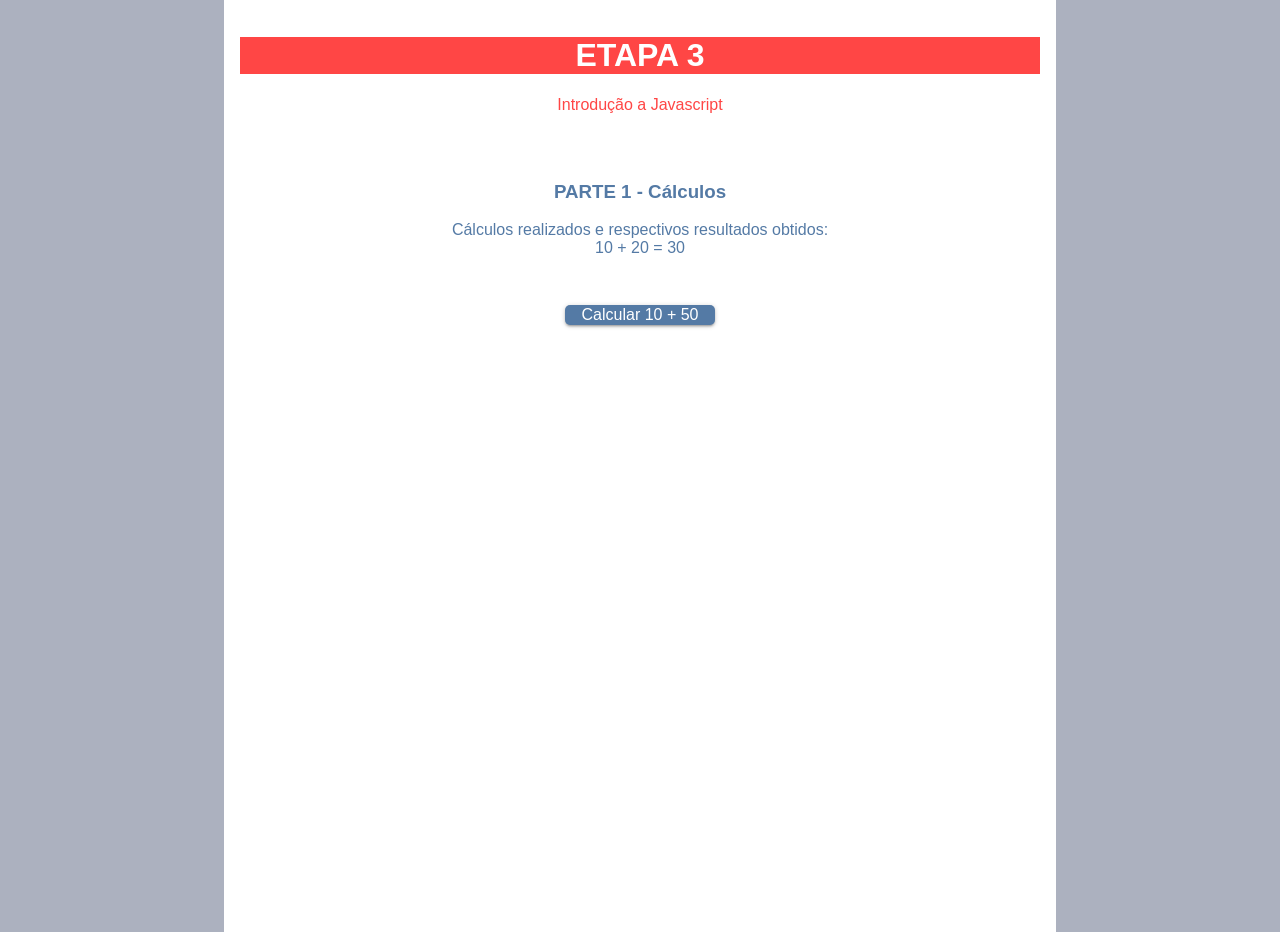
<file: 02_TUTORIAL/Semana 3/frontend/index.html>
﻿<!DOCTYPE html>
<html>
<head>
	<meta charset="UTF-8" />
	<meta name="viewport" content="width=device-width, initial-scale=1, maximum-scale=1" />
	<title>ETAPA 3</title>
	<link rel="stylesheet" href="style.css" />	
	<script src="script.js"></script>

</head>
<body>
	<div id="main">
		<h1>ETAPA 3</h1>
		Introdução a Javascript
		<div id="calc" class="sections">
			<h3>PARTE 1 - Cálculos</h3>
			Cálculos realizados e respectivos resultados obtidos:
		</div>
		<button onclick="CalcAddAndShow(10, 50)" class="button-calc">Calcular 10 + 50</button>
	</div>
</body>
</html>
</file>
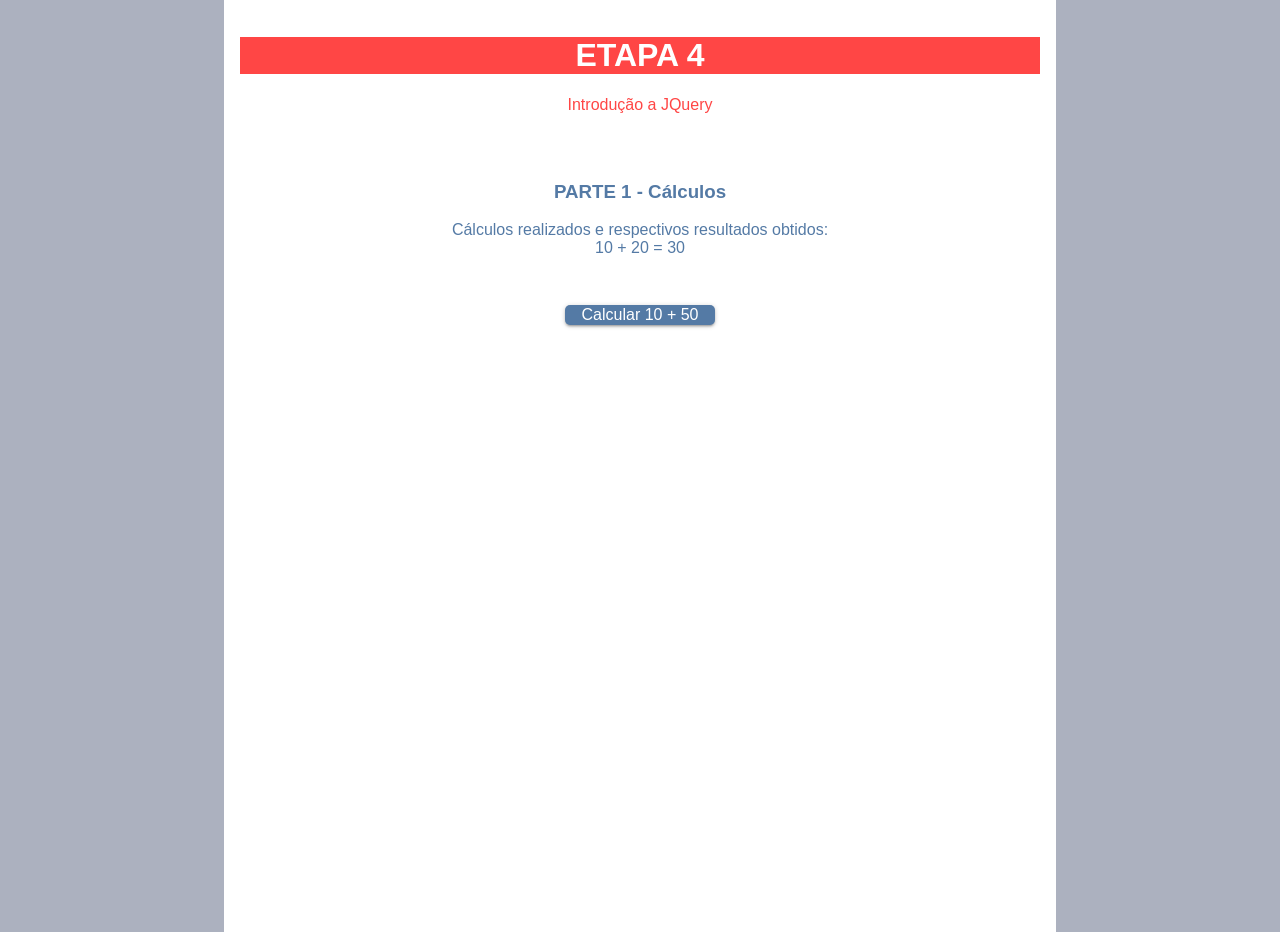
<file: 02_TUTORIAL/Semana 4/frontend/index.html>
﻿<!DOCTYPE html>
<html>
<head>
	<meta charset="UTF-8" />
	<meta name="viewport" content="width=device-width, initial-scale=1, maximum-scale=1" />
	<title>ETAPA 4</title>
	<link rel="stylesheet" href="style.css" />
	<script src="https://ajax.googleapis.com/ajax/libs/jquery/3.6.0/jquery.min.js"></script>	
	<script src="script.js"></script>

</head>
<body>
	<div id="main">
		<h1>ETAPA 4</h1>
		Introdução a JQuery
		<div id="calc" class="sections">
			<h3>PARTE 1 - Cálculos</h3>
			Cálculos realizados e respectivos resultados obtidos:
		</div>
		<button onclick="CalcAddAndShow(10, 50)" class="button-calc">Calcular 10 + 50</button>
	</div>
</body>
</html>
</file>
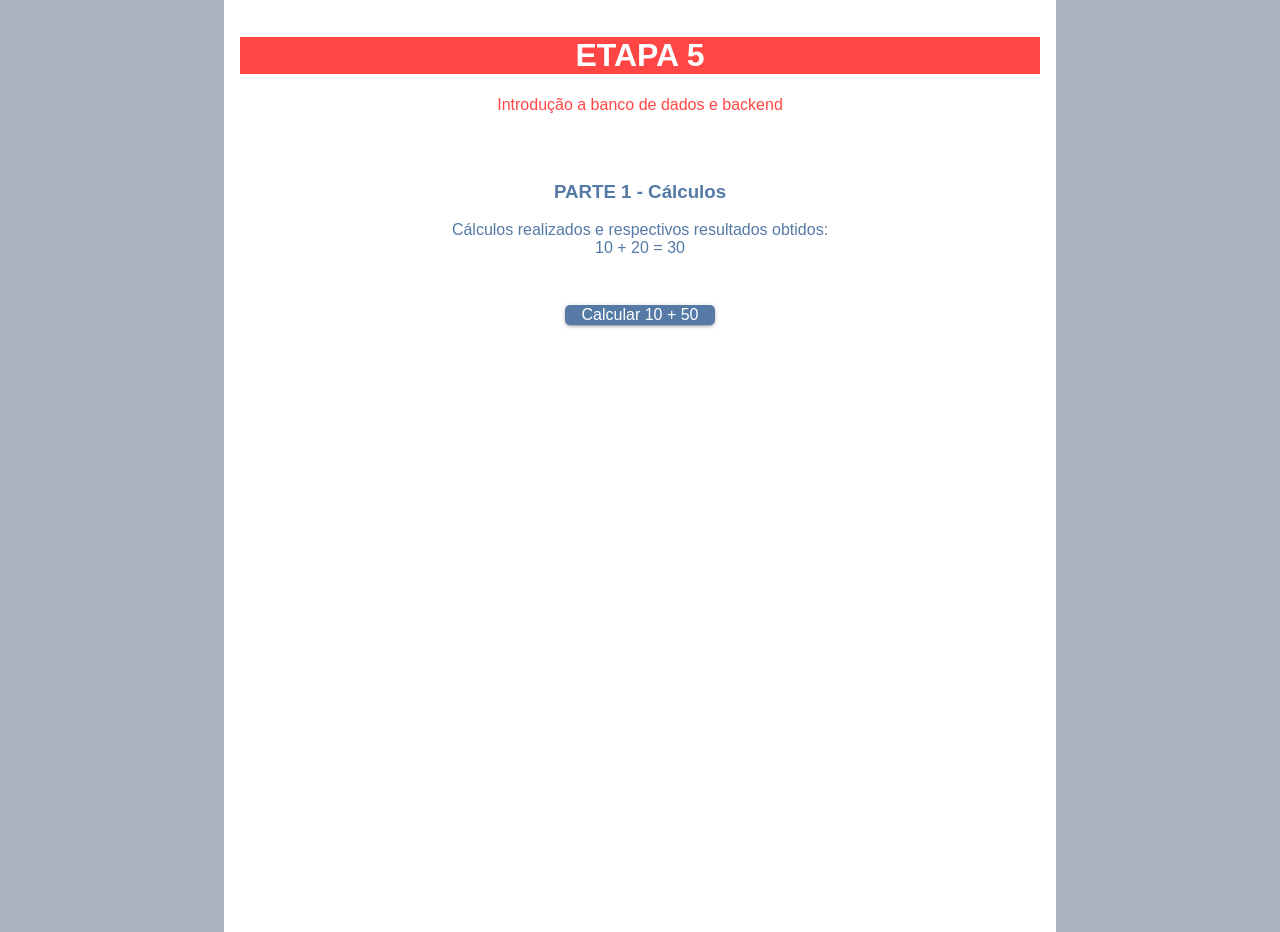
<file: 02_TUTORIAL/Semana 5/frontend/index.html>
﻿<!DOCTYPE html>
<html>
<head>
	<meta charset="UTF-8" />
	<meta name="viewport" content="width=device-width, initial-scale=1, maximum-scale=1" />
	<title>ETAPA 5</title>
	<link rel="stylesheet" href="style.css" />
	<script src="https://ajax.googleapis.com/ajax/libs/jquery/3.6.0/jquery.min.js"></script>	
	<script src="script.js"></script>

</head>
<body>
	<div id="main">
		<h1>ETAPA 5</h1>
		Introdução a banco de dados e backend
		<div id="calc" class="sections">
			<h3>PARTE 1 - Cálculos</h3>
			Cálculos realizados e respectivos resultados obtidos:
		</div>
		<button onclick="CalcAddAndShow(10, 50)" class="button-calc">Calcular 10 + 50</button>
	</div>
</body>
</html>
</file>
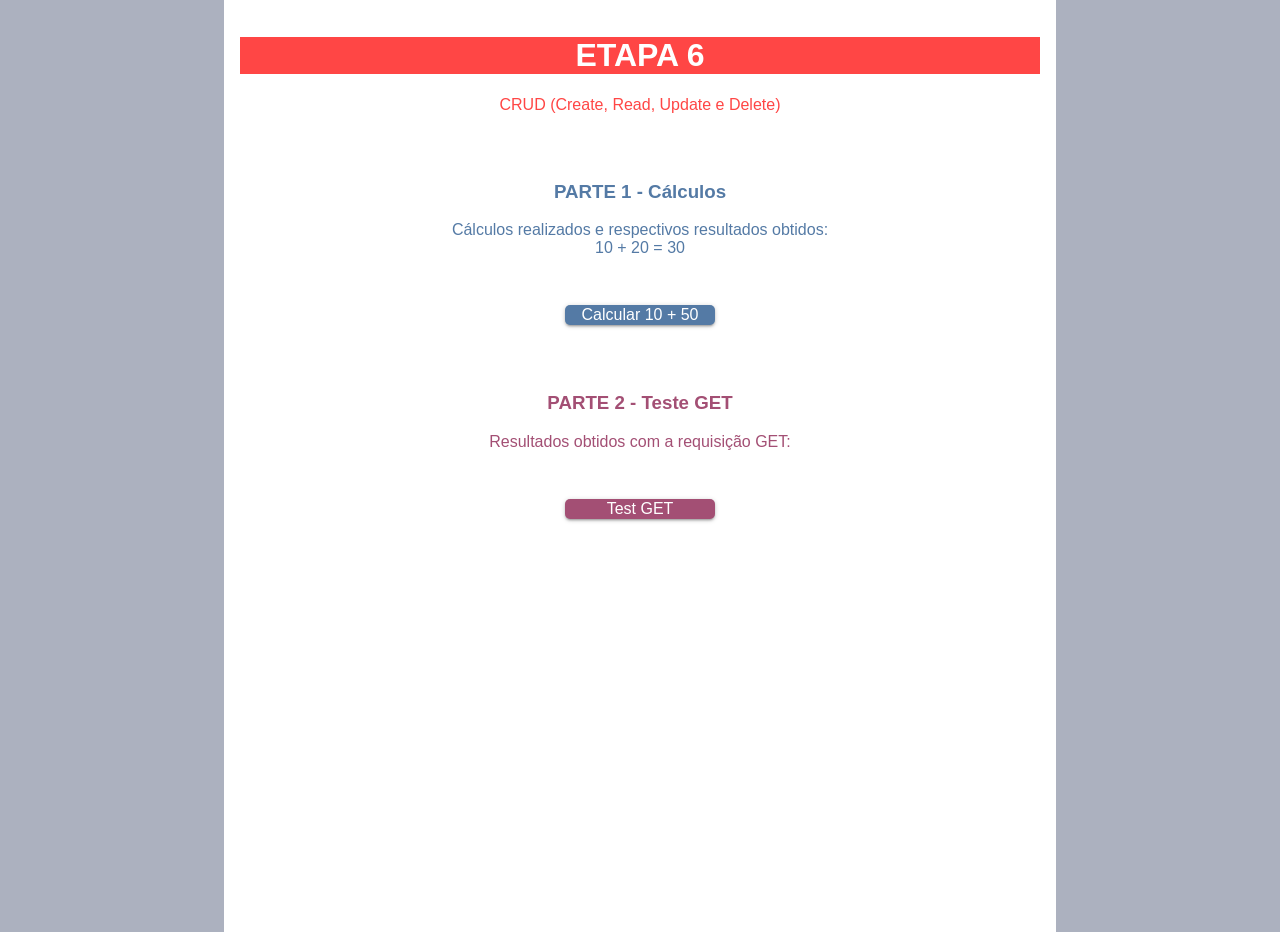
<file: 02_TUTORIAL/Semana 6/frontend/index.html>
﻿<!DOCTYPE html>
<html>
<head>
	<meta charset="UTF-8" />
	<meta name="viewport" content="width=device-width, initial-scale=1, maximum-scale=1" />
	<title>ETAPA 6</title>
	<link rel="stylesheet" href="style.css" />	
	<script src="https://ajax.googleapis.com/ajax/libs/jquery/3.6.0/jquery.min.js"></script>
	<script src="script.js"></script>

</head>
<body>
	<div id="main">
		<h1>ETAPA 6</h1>
		CRUD (Create, Read, Update e Delete)
		
		<div id="calc" class="sections">
			<h3>PARTE 1 - Cálculos</h3>
			Cálculos realizados e respectivos resultados obtidos:
		</div>
		<button onclick="CalcAddAndShow(10, 50)" class="button-calc">Calcular 10 + 50</button>
		
		<div id="get" class="sections">
			<h3>PARTE 2 - Teste GET</h3>
			Resultados obtidos com a requisição GET:
		</div>
		<button onclick="TestGET()" class="button-get">Test GET</button>
	</div>
</body>
</html>
</file>
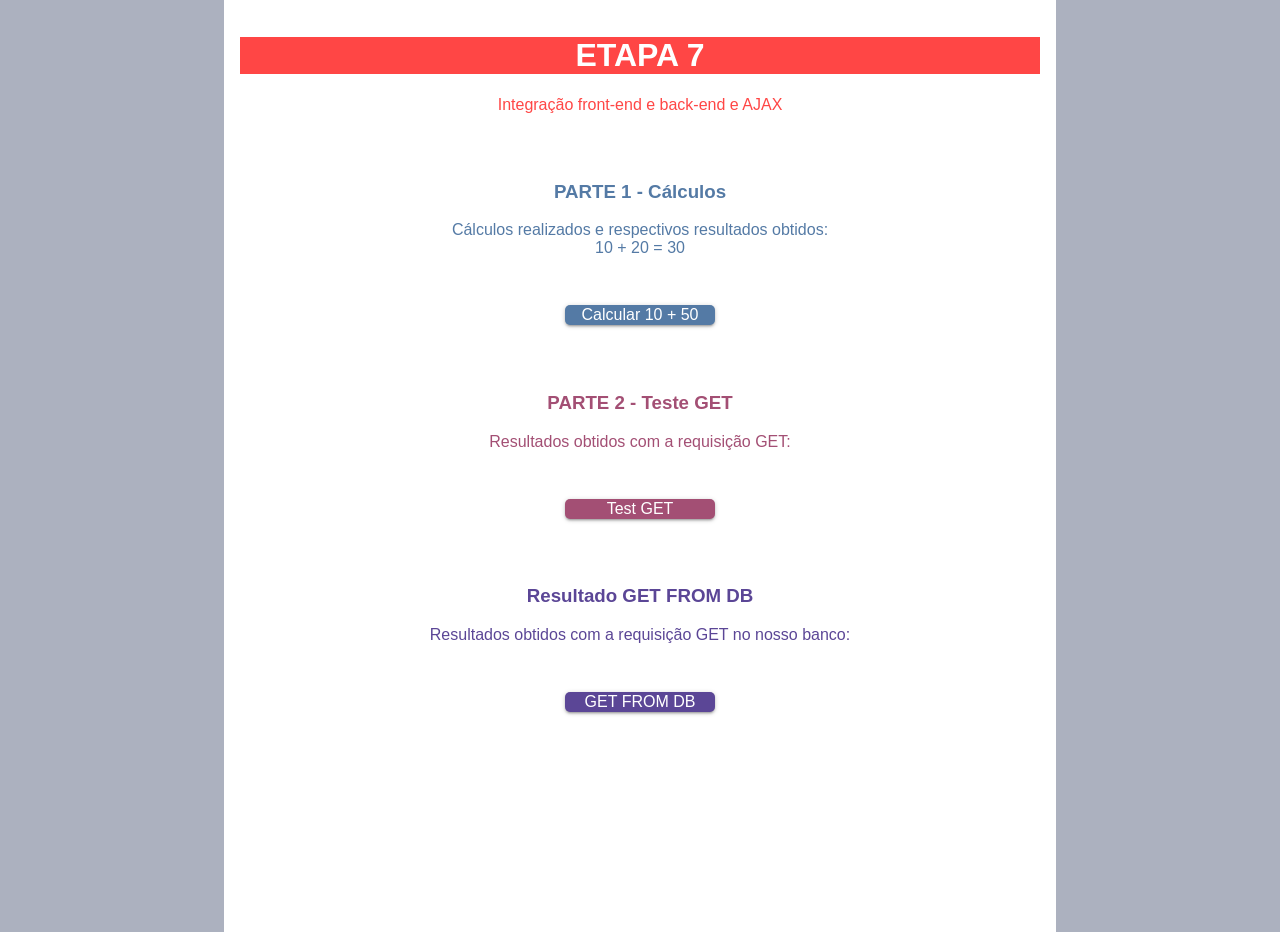
<file: 02_TUTORIAL/Semana 7/frontend/src1/index.html>
﻿<!DOCTYPE html>
<html>
<head>
	<meta charset="UTF-8" />
	<meta name="viewport" content="width=device-width, initial-scale=1, maximum-scale=1" />
	<title>ETAPA 7</title>
	<link rel="stylesheet" href="style.css" />	
	<script src="https://ajax.googleapis.com/ajax/libs/jquery/3.6.0/jquery.min.js"></script>
	<script src="script.js"></script>

</head>
<body>
	<div id="main">
		<h1>ETAPA 7</h1>
		Integração front-end e back-end e AJAX
		
		<div id="calc" class="sections">
			<h3>PARTE 1 - Cálculos</h3>
			Cálculos realizados e respectivos resultados obtidos:
		</div>
		<button onclick="CalcAddAndShow(10, 50)" class="button-calc">Calcular 10 + 50</button>
		
		<div id="get" class="sections">
			<h3>PARTE 2 - Teste GET</h3>
			Resultados obtidos com a requisição GET:
		</div>
		<button onclick="TestGET()" class="button-get">Test GET</button>
		
		<div id="getDB" class="sections">
			<h3>Resultado GET FROM DB</h3>
			Resultados obtidos com a requisição GET no nosso banco:
		</div>
		<button onclick="TestGETDB()" class="button-get-db">GET FROM DB</button>
	</div>
</body>
</html>
</file>
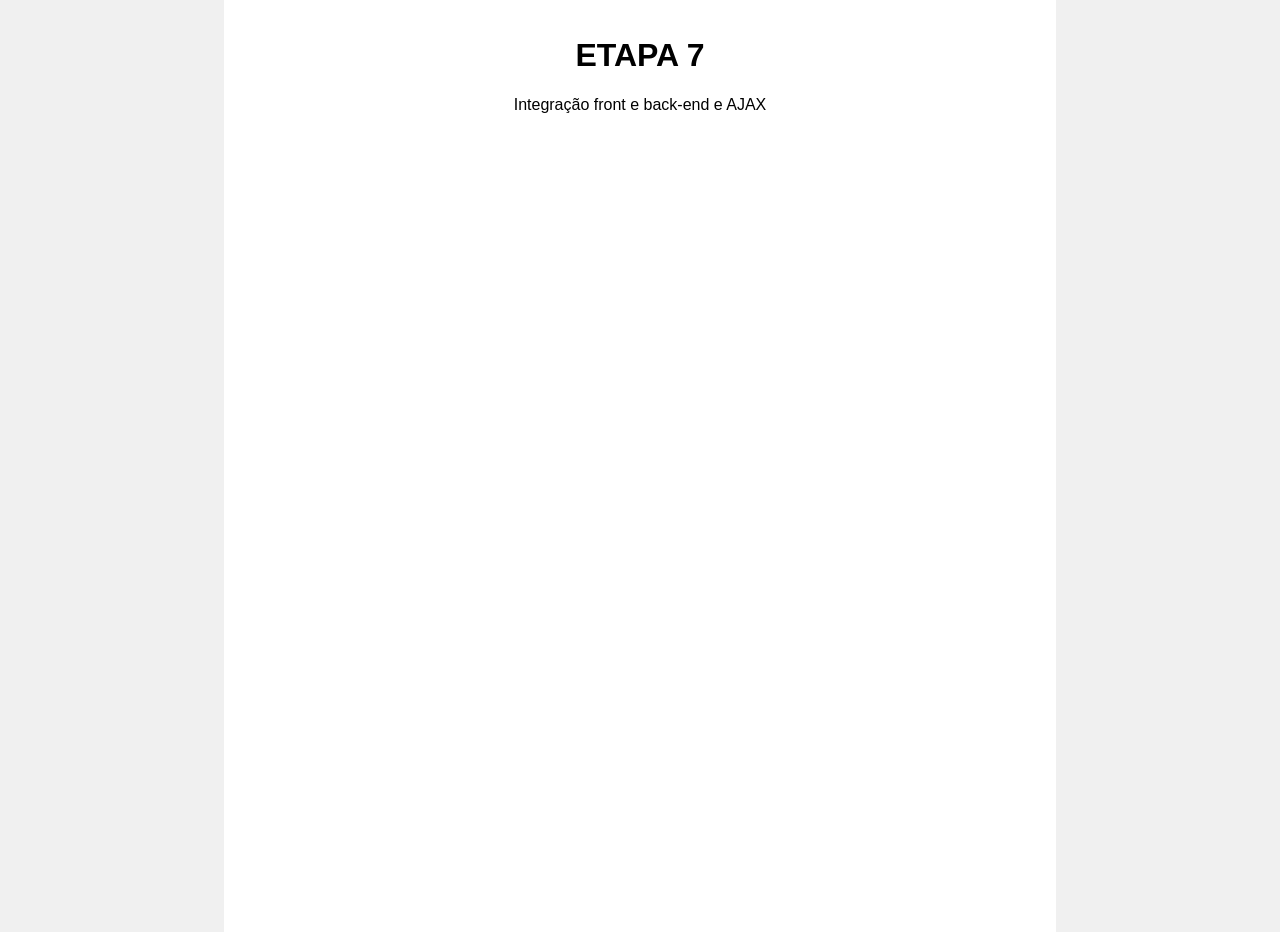
<file: 02_TUTORIAL/Semana 7/frontend/src2/index.html>
﻿<!DOCTYPE html>
<html>
<head>
	<meta charset="UTF-8" />
	<meta name="viewport" content="width=device-width, initial-scale=1, maximum-scale=1" />
	<title>ETAPA 7</title>
	<link rel="stylesheet" href="style.css" />	
	<script src="https://ajax.googleapis.com/ajax/libs/jquery/3.6.0/jquery.min.js"></script>
	<script src="script.js"></script>

</head>
<body>
	<div id="main">
		<h1>ETAPA 7</h1>
		Integração front e back-end e AJAX 
	</div>
</body>
</html>
</file>
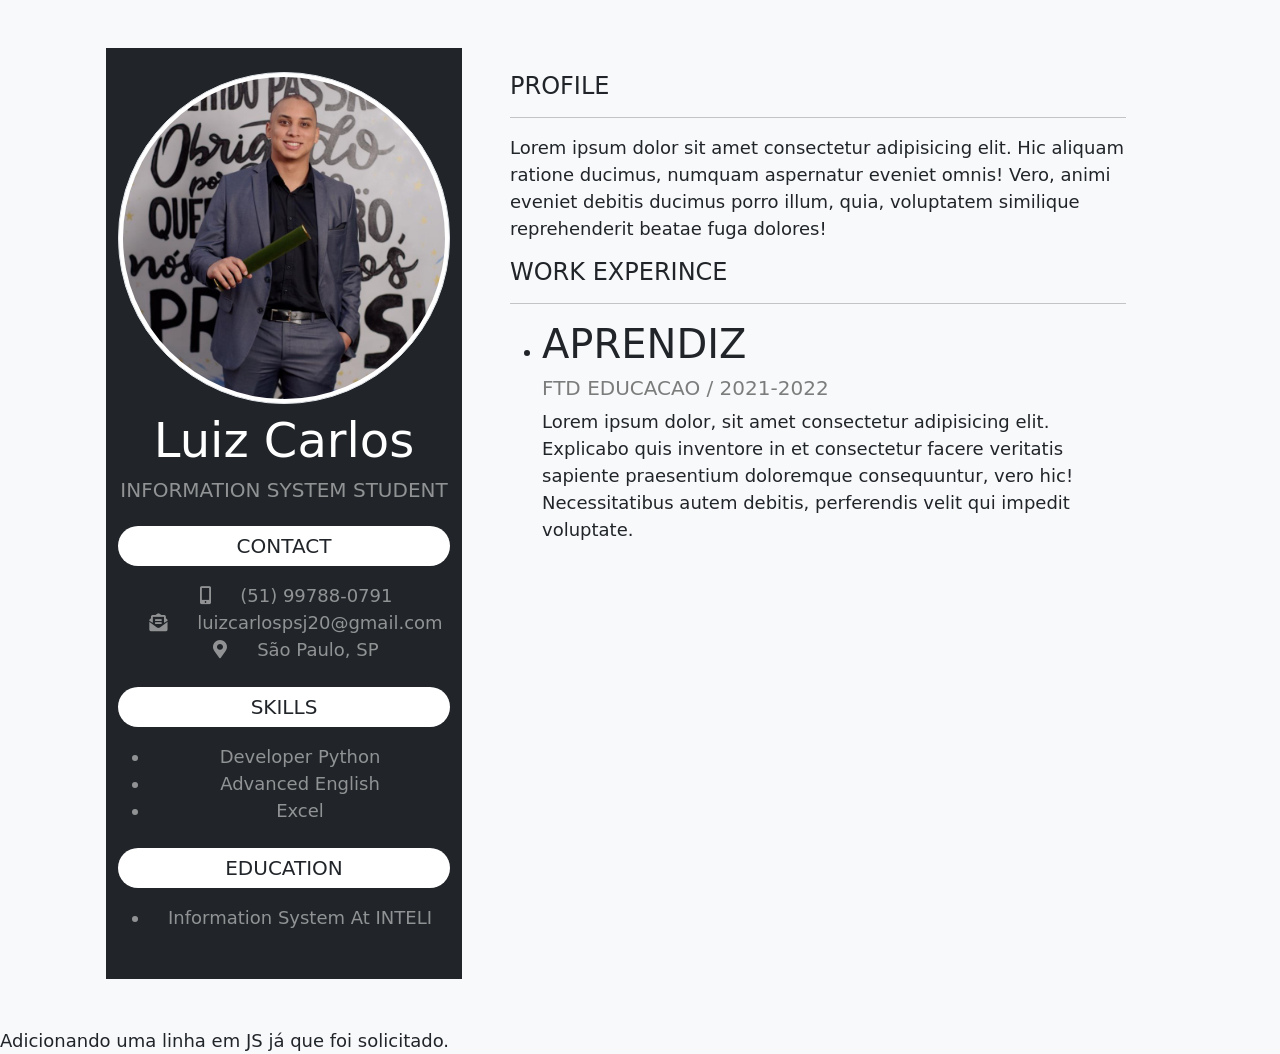
<file: 03_AUT_EST_ENTREGA/Semana 4/curriculo3.html>
<!DOCTYPE html>
<html lang="en">
<head>
    <meta charset="UTF-8">
    <meta http-equiv="X-UA-Compatible" content="IE=edge">
    <meta name="viewport" content="width=device-width, initial-scale=1.0">
    <title>Currriculo2</title>
    <link rel="stylesheet" href="https://cdn.jsdelivr.net/npm/bootstrap@5.1.3/dist/css/bootstrap.min.css">
    <link rel="stylesheet" href="https://cdnjs.cloudflare.com/ajax/libs/font-awesome/5.15.2/css/all.min.css"/>
    <link rel="stylesheet" href="style.css">
</head>
<body class = "bg-light">
    <div class="container p-5">
        <div class="row">
            <div class="col-lg-4 bg-dark text-white text-center py-4">
                <div class="header-left">
                    <img src = "luiz.jpg" alt="" class="img-thumbnail rounded-circle mb-2">
                    <h1 class=" display-5">Luiz Carlos </h1>
                    <h4 class="lead text-uppercase text-white-50 mb-4">information system student</h4>
                </div>

                <div>
                    <h5 class="text-uppercase bg-white text-dark py-2 rounded-pill">contact</h5>

                    <ul class="list-unstyled text-white-50 ml-5 py-2 text-left">
                        <li class= "list-item">
                            <i class= "fas fa-mobile-alt mx-4"></i>
                            (51) 99788-0791
                        </li>
                        <li class= "list-item">
                            <i class= "fas fa-envelope-open-text mx-4"></i>
                            luizcarlospsj20@gmail.com
                        </li>
                        <li class= "list-item">
                            <i class= "fas fa-map-marker-alt mx-4"></i>
                            São Paulo, SP
                        </li>
                    </ul>
                </div>

                <div>
                    <h5 class="text-uppercase bg-white text-dark py-2 rounded-pill">skills</h5>
                    <ul class="information-list list text-white-50 ml-5 py-2 text-left text-capitalize">
                        <li class="list-item">Developer Python</li>
                        <li class="list-item">Advanced English</li>
                        <li class="list-item">Excel</li>
                    </ul>
                </div>

                <div>
                    <h5 class="text-uppercase bg-white text-dark py-2 rounded-pill">education</h5>
                    <ul class="information-list list text-white-50 ml-5 py-2 text-left text-capitalize">
                        <li class="list-item">Information system at INTELI</li>
                    </ul>
                </div>

            </div>
            <div class="col-lg-8 bg-light text-dark py-4 px-5">
                <div class="header-right">
                    <h4 class="text-uppercase">profile</h4>
                    <hr>
                    <p>Lorem ipsum dolor sit amet consectetur adipisicing elit. Hic aliquam ratione ducimus, numquam aspernatur eveniet omnis! Vero, animi eveniet debitis ducimus porro illum, quia, voluptatem similique reprehenderit beatae fuga dolores!</p>
                </div>

                <div>
                    <h4 class="text-uppercase">work experince</h4>
                    <hr>

                    <ul class="list">
                        <li class="list-item">
                            <h5 class="display-6 text-uppercase">Aprendiz</h5>
                            <h5 class="text-uppercase text-black-50">Ftd educacao / 2021-2022</h5>
                            <p>Lorem ipsum dolor, sit amet consectetur adipisicing elit. Explicabo quis inventore in et consectetur facere veritatis sapiente praesentium doloremque consequuntur, vero hic! Necessitatibus autem debitis, perferendis velit qui impedit voluptate.</p>
                        </li>
                    </ul>
                    <div>
                    </div>
                </div>
            </div>
        </div>
    </div> 
    <script>
        document.write("Adicionando uma linha em JS já que foi solicitado.")
    </script>
</body>
</html>
</file>
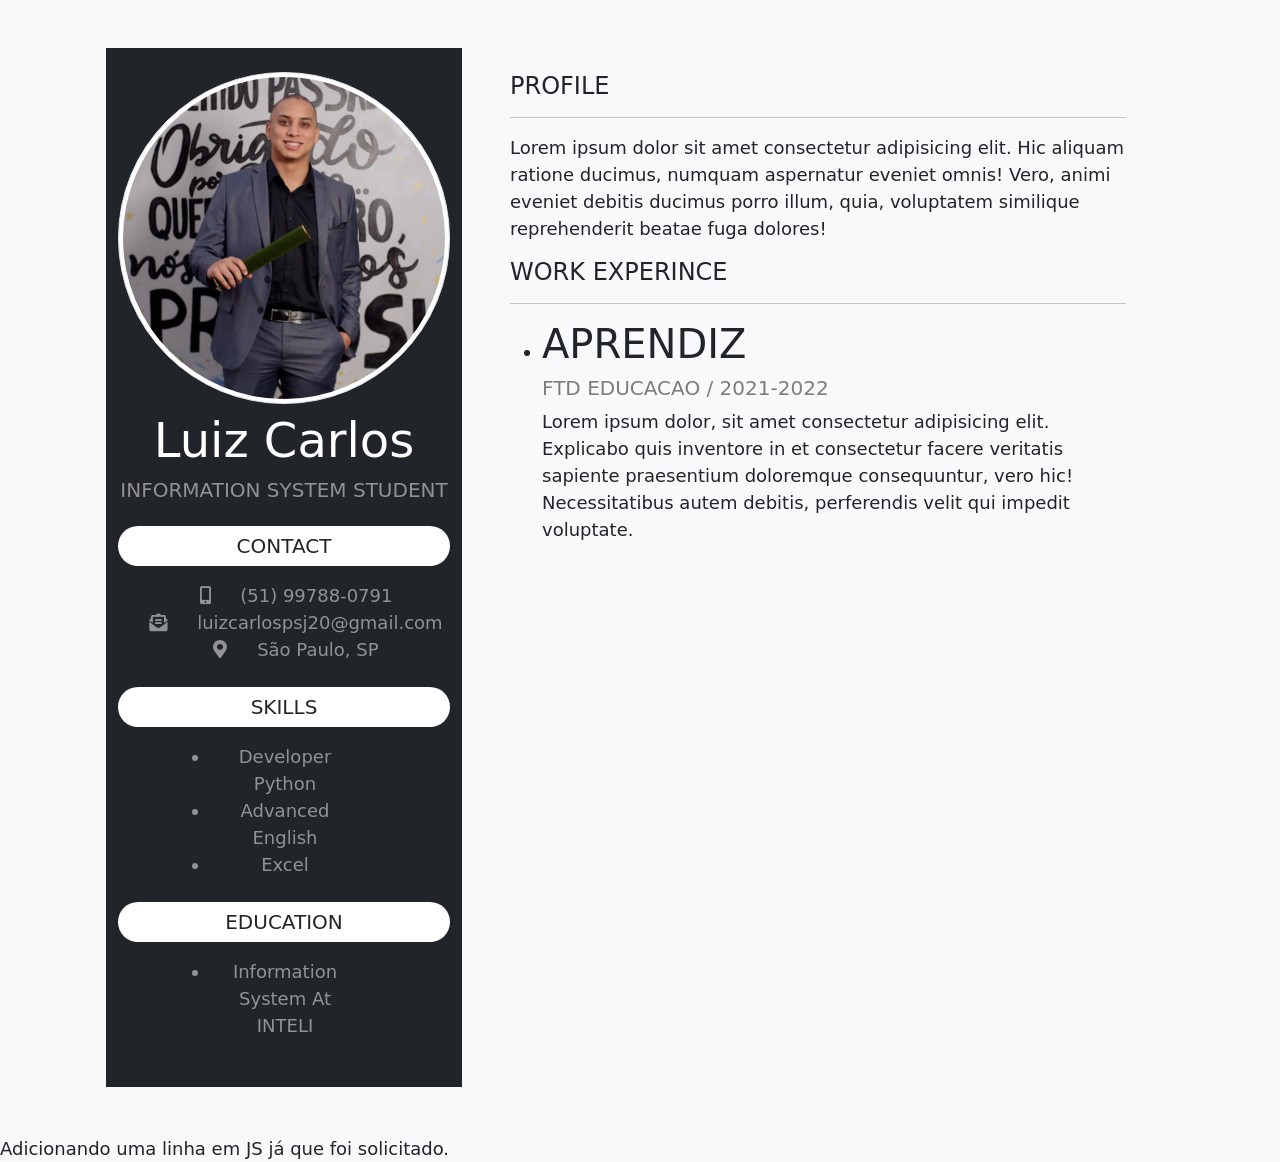
<file: 03_AUT_EST_ENTREGA/Semana 5/curriculo5.html>
<!DOCTYPE html>
<html lang="en">
<head>
    <meta charset="UTF-8">
    <meta http-equiv="X-UA-Compatible" content="IE=edge">
    <meta name="viewport" content="width=device-width, initial-scale=1.0">
    <title>Currriculo2</title>
    <link rel="stylesheet" href="https://cdn.jsdelivr.net/npm/bootstrap@5.1.3/dist/css/bootstrap.min.css">
    <link rel="stylesheet" href="https://cdnjs.cloudflare.com/ajax/libs/font-awesome/5.15.2/css/all.min.css"/>
    <link rel="stylesheet" href="style.css">
</head>
<body class = "bg-light">
    <div class="container p-5">
        <div class="row">
            <div class="col-lg-4 bg-dark text-white text-center py-4">
                <div class="header-left">
                    <img src = "luiz.jpg" alt="" class="img-thumbnail rounded-circle mb-2">
                    <h1 class=" display-5">Luiz Carlos </h1>
                    <h4 class="lead text-uppercase text-white-50 mb-4">information system student</h4>
                </div>

                <div>
                    <h5 class="text-uppercase bg-white text-dark py-2 rounded-pill">contact</h5>

                    <ul class="list-unstyled text-white-50 ml-5 py-2 text-left">
                        <li class= "list-item">
                            <i class= "fas fa-mobile-alt mx-4"></i>
                            (51) 99788-0791
                        </li>
                        <li class= "list-item">
                            <i class= "fas fa-envelope-open-text mx-4"></i>
                            luizcarlospsj20@gmail.com
                        </li>
                        <li class= "list-item">
                            <i class= "fas fa-map-marker-alt mx-4"></i>
                            São Paulo, SP
                        </li>
                    </ul>
                </div>

                <div>
                    <h5 class="text-uppercase bg-white text-dark py-2 rounded-pill">skills</h5>
                    <ul class="information-list list text-white-50 ml-5 py-2 text-left text-capitalize">
                        <li class="list-item">Developer Python</li>
                        <li class="list-item">Advanced English</li>
                        <li class="list-item">Excel</li>
                    </ul>
                </div>

                <div>
                    <h5 class="text-uppercase bg-white text-dark py-2 rounded-pill">education</h5>
                    <ul class="information-list list text-white-50 ml-5 py-2 text-left text-capitalize">
                        <li class="list-item">Information system at INTELI</li>
                    </ul>
                </div>

            </div>
            <div class="col-lg-8 bg-light text-dark py-4 px-5">
                <div class="header-right">
                    <h4 class="text-uppercase">profile</h4>
                    <hr>
                    <p>Lorem ipsum dolor sit amet consectetur adipisicing elit. Hic aliquam ratione ducimus, numquam aspernatur eveniet omnis! Vero, animi eveniet debitis ducimus porro illum, quia, voluptatem similique reprehenderit beatae fuga dolores!</p>
                </div>

                <div>
                    <h4 class="text-uppercase">work experince</h4>
                    <hr>

                    <ul class="list">
                        <li class="list-item">
                            <h5 class="display-6 text-uppercase">Aprendiz</h5>
                            <h5 class="text-uppercase text-black-50">Ftd educacao / 2021-2022</h5>
                            <p>Lorem ipsum dolor, sit amet consectetur adipisicing elit. Explicabo quis inventore in et consectetur facere veritatis sapiente praesentium doloremque consequuntur, vero hic! Necessitatibus autem debitis, perferendis velit qui impedit voluptate.</p>
                        </li>
                    </ul>
                    <div>
                    </div>
                </div>
            </div>
        </div>
    </div> 
    <script>
        document.write("Adicionando uma linha em JS já que foi solicitado.")
    </script>

<script src="https://code.jquery.com/jquery-3.6.0.min.js" integrity="sha256-/xUj+3OJU5yExlq6GSYGSHk7tPXikynS7ogEvDej/m4=" crossorigin="anonymous"></script>
<script src="script.js"></script>

</body>
</html>
</file>
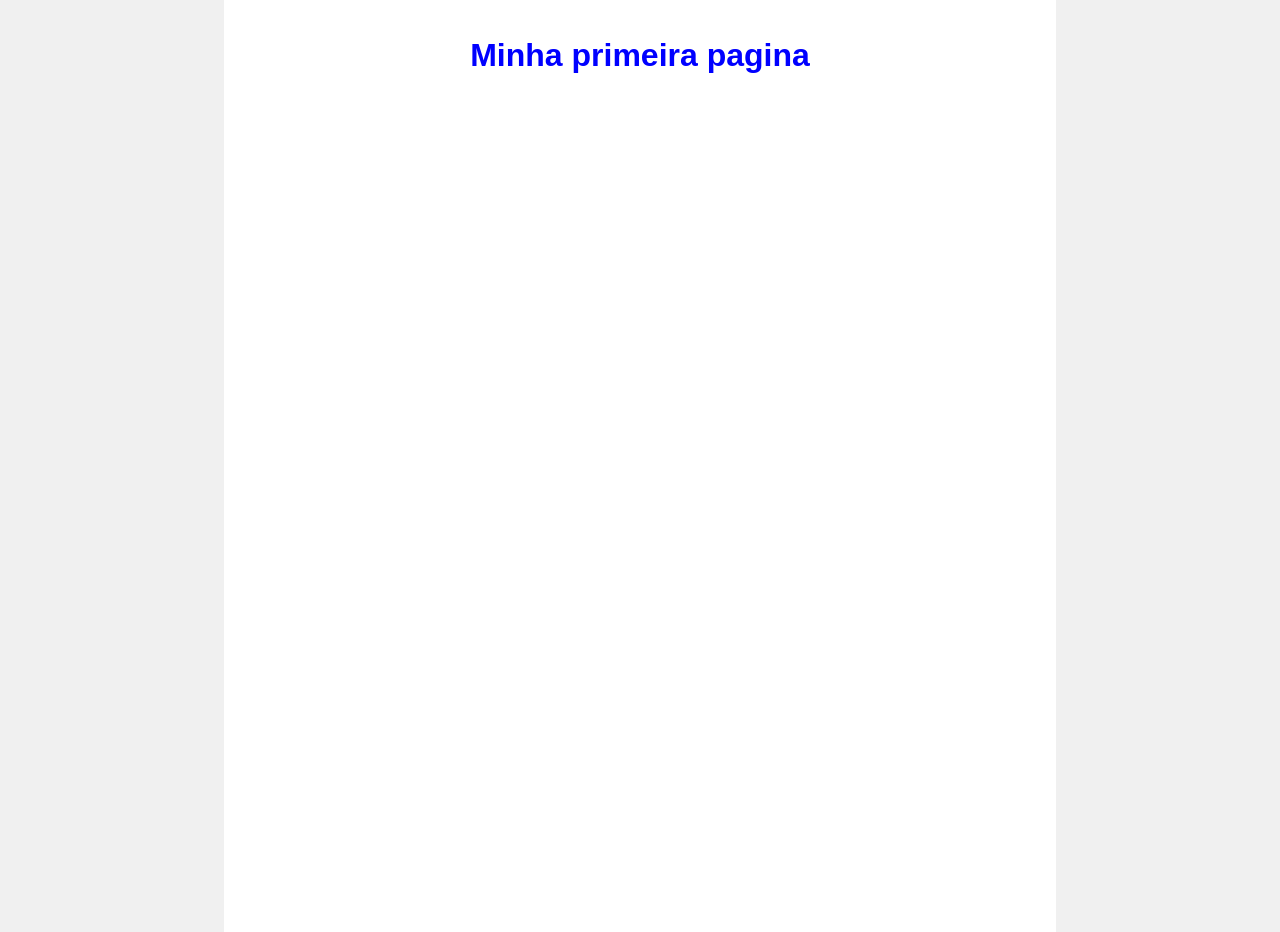
<file: 02_TUTORIAL/Semana 2/frontend/index1.html>
﻿<!DOCTYPE html>
<html>
<head>
	<meta charset="UTF-8" />
	<meta name="viewport" content="width=device-width, initial-scale=1, maximum-scale=1" />
	<title>Etapa 2</title>
	<link rel="stylesheet" href="css/style.css" />	
</head>
<body>
	<div id="main">
		<h1> Minha primeira pagina </h1>


	</div>
</body>
</html>
</file>
<file: 02_TUTORIAL/Semana 3/frontend/style.css>
﻿body, html {
	width: 100%;
	height: 100%;
	background-color: #acb1bf;
	margin: 0;
	color: #ff4645;
	font-family: -apple-system, BlinkMacSystemFont, "Segoe UI", Roboto, Oxygen,
    Ubuntu, Cantarell, "Open Sans", "Helvetica Neue", sans-serif;
}

h1{
	background-color: #ff4645;
	color: white;
}

#main {
	max-width: 800px;
	min-height: 100%;
	margin: 0 auto;
	background-color: #FFFFFF;
	padding: 1rem;
	text-align: center;
}

.sections{
	padding: 3em;
}


#calc{
	color: #547aa5;
}


button {
	padding: 3;
	border: none;
	font: inherit;
	cursor: pointer;	
	border-radius: 5px;
	font-weight: 500;
	color: white;
	width: 150px;
  	box-shadow: 0 2px 2px 0 rgba(0, 0, 0, 0.14),
    			0 3px 1px -2px rgba(0, 0, 0, 0.12), 
				0 1px 5px 0 rgba(0, 0, 0, 0.2);
  }

.button-calc{
	background-color: #547aa5;
}
</file>
<file: 02_TUTORIAL/Semana 4/frontend/style.css>
﻿body, html {
	width: 100%;
	height: 100%;
	background-color: #acb1bf;
	margin: 0;
	color: #ff4645;
	font-family: -apple-system, BlinkMacSystemFont, "Segoe UI", Roboto, Oxygen,
    Ubuntu, Cantarell, "Open Sans", "Helvetica Neue", sans-serif;
}

h1{
	background-color: #ff4645;
	color: white;
}

#main {
	max-width: 800px;
	min-height: 100%;
	margin: 0 auto;
	background-color: #FFFFFF;
	padding: 1rem;
	text-align: center;
}

.sections{
	padding: 3em;
}


#calc{
	color: #547aa5;
}


button {
	padding: 3;
	border: none;
	font: inherit;
	cursor: pointer;	
	border-radius: 5px;
	font-weight: 500;
	color: white;
	width: 150px;
  	box-shadow: 0 2px 2px 0 rgba(0, 0, 0, 0.14),
    			0 3px 1px -2px rgba(0, 0, 0, 0.12), 
				0 1px 5px 0 rgba(0, 0, 0, 0.2);
  }

.button-calc{
	background-color: #547aa5;
}
</file>
<file: 02_TUTORIAL/Semana 5/frontend/style.css>
﻿body, html {
	width: 100%;
	height: 100%;
	background-color: #acb1bf;
	margin: 0;
	color: #ff4645;
	font-family: -apple-system, BlinkMacSystemFont, "Segoe UI", Roboto, Oxygen,
    Ubuntu, Cantarell, "Open Sans", "Helvetica Neue", sans-serif;
}

h1{
	background-color: #ff4645;
	color: white;
}

#main {
	max-width: 800px;
	min-height: 100%;
	margin: 0 auto;
	background-color: #FFFFFF;
	padding: 1rem;
	text-align: center;
}

.sections{
	padding: 3em;
}


#calc{
	color: #547aa5;
}


button {
	padding: 3;
	border: none;
	font: inherit;
	cursor: pointer;	
	border-radius: 5px;
	font-weight: 500;
	color: white;
	width: 150px;
  	box-shadow: 0 2px 2px 0 rgba(0, 0, 0, 0.14),
    			0 3px 1px -2px rgba(0, 0, 0, 0.12), 
				0 1px 5px 0 rgba(0, 0, 0, 0.2);
  }

.button-calc{
	background-color: #547aa5;
}
</file>
<file: 02_TUTORIAL/Semana 6/frontend/style.css>
﻿body, html {
	width: 100%;
	height: 100%;
	background-color: #acb1bf;
	margin: 0;
	color: #ff4645;
	font-family: -apple-system, BlinkMacSystemFont, "Segoe UI", Roboto, Oxygen,
    Ubuntu, Cantarell, "Open Sans", "Helvetica Neue", sans-serif;
}

h1{
	background-color: #ff4645;
	color: white;
}

#main {
	max-width: 800px;
	min-height: 100%;
	margin: 0 auto;
	background-color: #FFFFFF;
	padding: 1rem;
	text-align: center;
}

.sections{
	padding: 3em;
}


#calc{
	color: #547aa5;
}

#get{
	color: #a34f74;
}


button {
	padding: 3;
	border: none;
	font: inherit;
	cursor: pointer;	
	border-radius: 5px;
	font-weight: 500;
	color: white;
	width: 150px;
  	box-shadow: 0 2px 2px 0 rgba(0, 0, 0, 0.14),
    			0 3px 1px -2px rgba(0, 0, 0, 0.12), 
				0 1px 5px 0 rgba(0, 0, 0, 0.2);
  }

.button-calc{
	background-color: #547aa5;
}

.button-get{
	background-color: #a34f74;
}
</file>
<file: 02_TUTORIAL/Semana 7/frontend/src1/style.css>
﻿body, html {
	width: 100%;
	height: 100%;
	background-color: #acb1bf;
	margin: 0;
	color: #ff4645;
	font-family: -apple-system, BlinkMacSystemFont, "Segoe UI", Roboto, Oxygen,
    Ubuntu, Cantarell, "Open Sans", "Helvetica Neue", sans-serif;
}

h1{
	background-color: #ff4645;
	color: white;
}

#main {
	max-width: 800px;
	min-height: 100%;
	margin: 0 auto;
	background-color: #FFFFFF;
	padding: 1rem;
	text-align: center;
}

.sections{
	padding: 3em;
}


#calc{
	color: #547aa5;
}

#get{
	color: #a34f74;
}

#getDB{
	color: #5b4696;
}


button {
	padding: 3;
	border: none;
	font: inherit;
	cursor: pointer;	
	border-radius: 5px;
	font-weight: 500;
	color: white;
	width: 150px;
  	box-shadow: 0 2px 2px 0 rgba(0, 0, 0, 0.14),
    			0 3px 1px -2px rgba(0, 0, 0, 0.12), 
				0 1px 5px 0 rgba(0, 0, 0, 0.2);
  }

.button-calc{
	background-color: #547aa5;
}

.button-get{
	background-color: #a34f74;
}

.button-get-db{
	background-color: #5b4696;
}
</file>
<file: 02_TUTORIAL/Semana 7/frontend/src2/style.css>
﻿body, html {
	width: 100%;
	height: 100%;
	background-color: #F0F0F0;
	margin: 0;
	font-family: Arial, Helvetica, sans-serif;
}

#main {
	max-width: 800px;
	min-height: 100%;
	margin: 0 auto;
	background-color: #FFFFFF;
	padding: 1rem;
	text-align: center;
}

.user {
	padding: 1rem;
	margin: 1rem;
	background-color: #F0F0F0;
	text-align: left;
}

.title {
	display: inline-block;
}

.actions {
	display: block;
	float: right;
}

.action {
	display: inline-block;
	padding-left: 0.25rem;
	padding-right: 0.25rem;
	margin-left: 0.25rem;
	margin-right: 0.25rem;
	color: blue;
	cursor: pointer;
}

.action:hover {
	text-decoration: underline;
}

.insert {
	padding-left: 0.25rem;
	padding-right: 0.25rem;
	margin-left: 0.25rem;
	margin-right: 0.25rem;
	color: blue;
	cursor: pointer;
}

.insert:hover {
	text-decoration: underline;
}
</file>
<file: 03_AUT_EST_ENTREGA/Semana 4/style.css>
body {
   font-size: 18px;
}
</file>
<file: 03_AUT_EST_ENTREGA/Semana 5/style.css>
body {
   font-size: 18px;
}
.information-list li {
    text-align: center;
    width: 50%;
    margin-left: 20%;
}
</file>
<file: 02_TUTORIAL/Semana 2/frontend/css/style.css>
﻿/************************************************************************************************
 SITE WEB
************************************************************************************************/

body, html {
	width: 100%;
	height: 100%;
	background-color: #F0F0F0;
	margin: 0;
	color: blue;
	font-family: Arial, Helvetica, sans-serif;
}

#main {
	max-width: 800px;
	min-height: 100%;
	margin: 0 auto;
	background-color: #FFFFFF;
	padding: 1rem;
	text-align: center;
}
</file>
